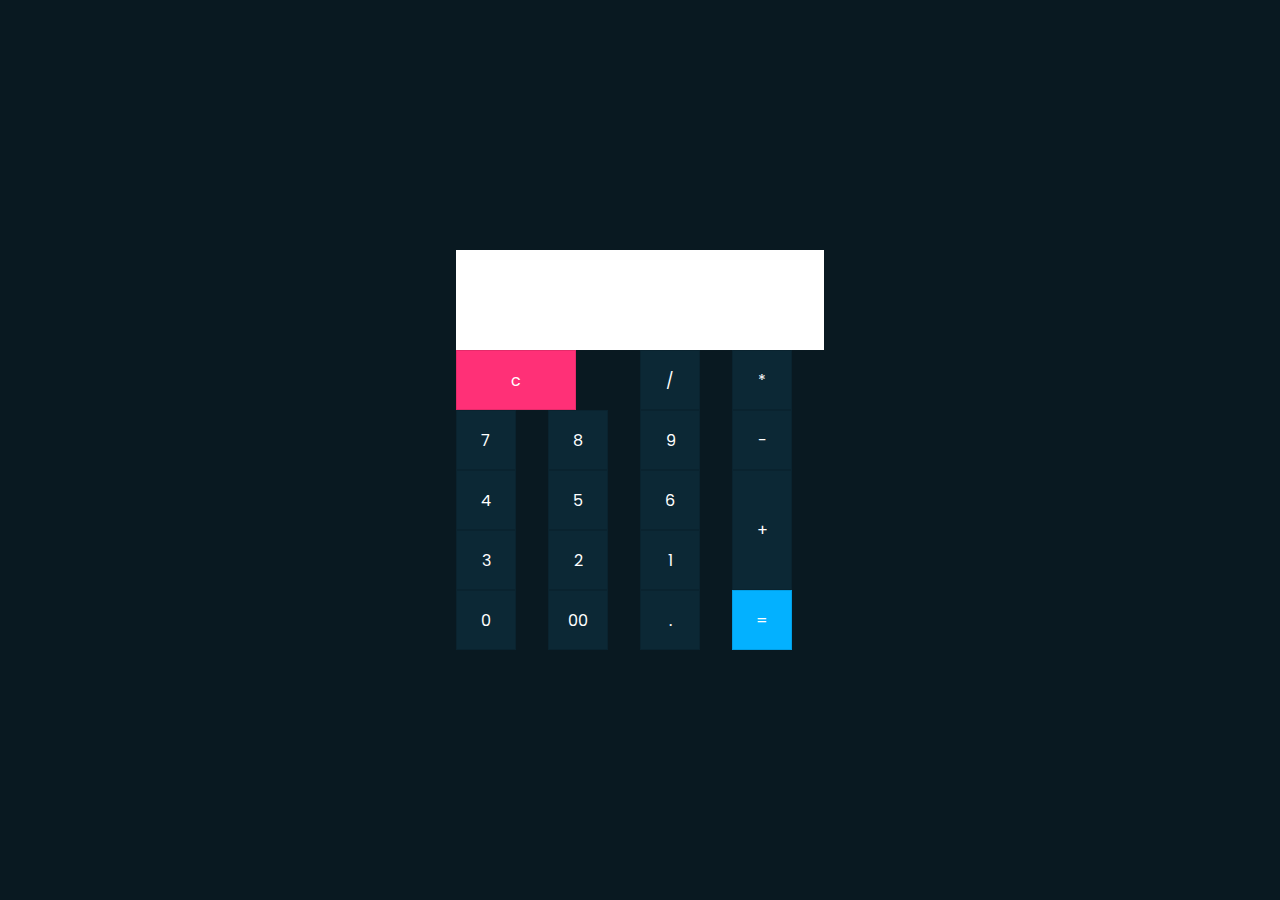
<file: index.html>
<!DOCTYPE html>
<html lang="en">
<head>
    <meta charset="UTF-8">
    <meta http-equiv="X-UA-Compatible" content="IE=edge">
    <meta name="viewport" content="width=device-width, initial-scale=1.0">
    <title>Calculator UI</title>
    <link rel="stylesheet" type="text/css" href="Style.css">
</head>
<body>
    <form class="calculator" name="calc">
        <input class="value" type="text" name="txt" readonly="">
        <span class="num clear" onclick="document.calc.txt.value =''">c</span>
        <span class="num" onclick="document.calc.txt.value +='/'">/</span>
        <span class="num" onclick="document.calc.txt.value +='*'">*</span>
        <span class="num" onclick="document.calc.txt.value +='7'">7</span>
        <span class="num" onclick="document.calc.txt.value +='8'">8</span>
        <span class="num" onclick="document.calc.txt.value +='9'">9</span>
        <span class="num" onclick="document.calc.txt.value +='-'">-</span>
        <span class="num" onclick="document.calc.txt.value +='4'">4</span>
        <span class="num" onclick="document.calc.txt.value +='5'">5</span>
        <span class="num" onclick="document.calc.txt.value +='6'">6</span>
        <span class="num plus" onclick="document.calc.txt.value +='+'">+</span>
        <span class="num" onclick="document.calc.txt.value +='3'">3</span>
        <span class="num" onclick="document.calc.txt.value +='2'">2</span>
        <span class="num" onclick="document.calc.txt.value +='1'">1</span>
        <span class="num" onclick="document.calc.txt.value +='0'">0</span>
        <span class="num" onclick="document.calc.txt.value +='00'">00</span>
        <span class="num" onclick="document.calc.txt.value +='.'">.</span>
        <span class="num equal" onclick="document.calc.txt.value +='='">=</span>
        </form>
</body>
</html>
</file>
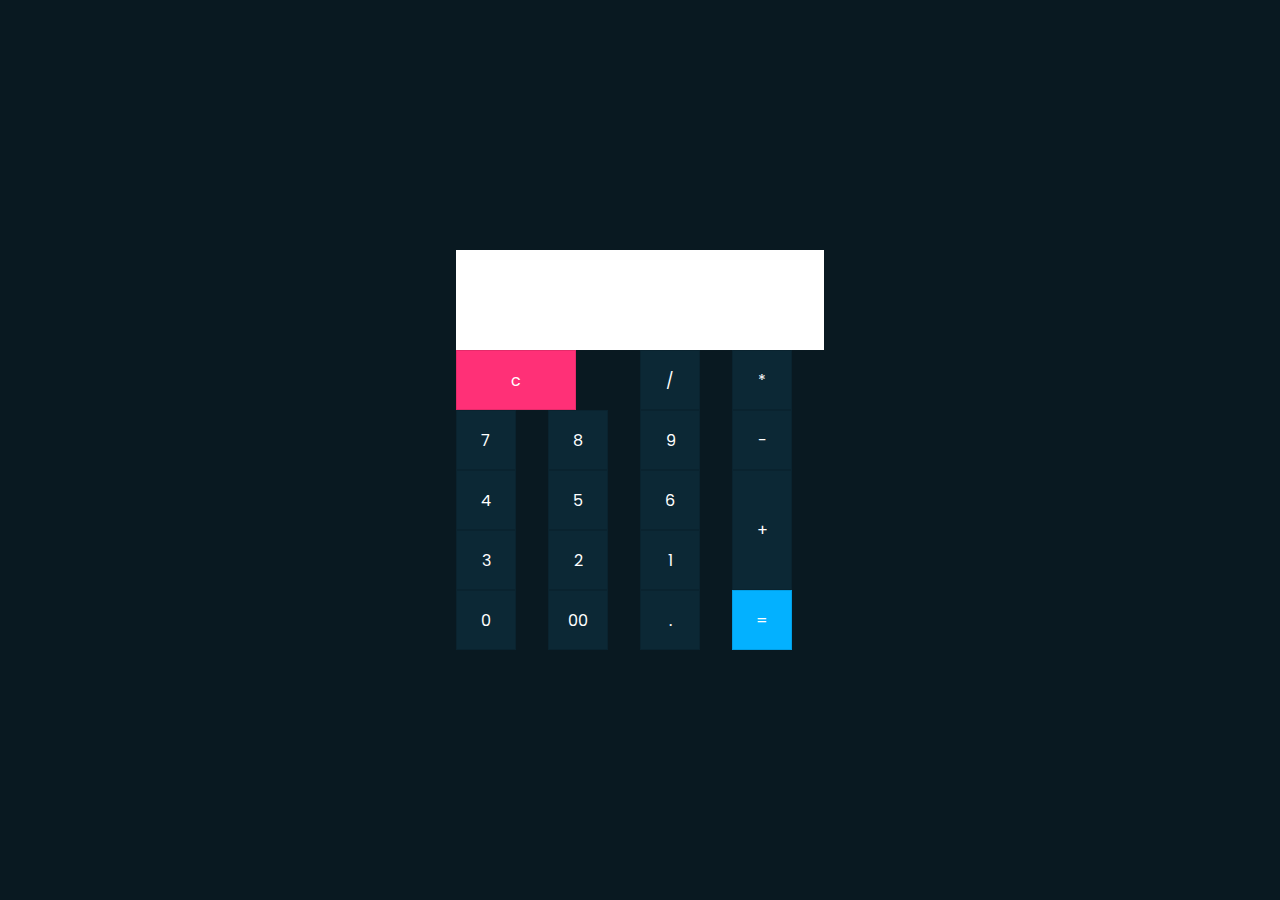
<file: CalculatorUI.html>
<!DOCTYPE html>
<html lang="en">
<head>
    <meta charset="UTF-8">
    <meta http-equiv="X-UA-Compatible" content="IE=edge">
    <meta name="viewport" content="width=device-width, initial-scale=1.0">
    <title>Calculator UI</title>
    <link rel="stylesheet" type="text/css" href="Style.css">
</head>
<body>
    <form class="calculator" name="calc">
        <input class="value" type="text" name="txt" readonly="">
        <span class="num clear" onclick="document.calc.txt.value =''">c</span>
        <span class="num" onclick="document.calc.txt.value +='/'">/</span>
        <span class="num" onclick="document.calc.txt.value +='*'">*</span>
        <span class="num" onclick="document.calc.txt.value +='7'">7</span>
        <span class="num" onclick="document.calc.txt.value +='8'">8</span>
        <span class="num" onclick="document.calc.txt.value +='9'">9</span>
        <span class="num" onclick="document.calc.txt.value +='-'">-</span>
        <span class="num" onclick="document.calc.txt.value +='4'">4</span>
        <span class="num" onclick="document.calc.txt.value +='5'">5</span>
        <span class="num" onclick="document.calc.txt.value +='6'">6</span>
        <span class="num plus" onclick="document.calc.txt.value +='+'">+</span>
        <span class="num" onclick="document.calc.txt.value +='3'">3</span>
        <span class="num" onclick="document.calc.txt.value +='2'">2</span>
        <span class="num" onclick="document.calc.txt.value +='1'">1</span>
        <span class="num" onclick="document.calc.txt.value +='0'">0</span>
        <span class="num" onclick="document.calc.txt.value +='00'">00</span>
        <span class="num" onclick="document.calc.txt.value +='.'">.</span>
        <span class="num equal" onclick="document.calc.txt.value +='eqal'">=</span>
        </form>
</body>
</html>
</file>
<file: Style.css>
@import url('https://fonts.googleapis.com/css2?family=Poppins:wght@400;500;600;700&family=Ubuntu:wght@400;500;700&display=swap');

* {
      margin: 0;
      padding: 0;
      box-sizing: border-box;
      font-family: 'Poppins', sans-serif;

}
body
{
    display: flex;
    justify-content: center;
    align-items: center;
    min-height: 100vh;
     background: #091921;
}

.calculator
{
 position: relative;
 display: grid;
}

.calculator .value
{
    grid-column: span 4; 
    height: 100px;
    text-align: right;
    border: none;
    outline: none;
    padding: 10px;
    font-size: 18px;

}

.calculator span
{
    display: grid;
    width: 60px;
    height: 60px;
    color: #fff;
    background: #0c2835;
    place-items: center;
    border: 1px solid rgba(0,0,0,.1);

}
.calculator span:active
{
    background: #74ff3b;
    color: #111;

}
.calculator span.clear
{
    grid-column: span 2;
    width: 120px;
    background: #ff3077;

}
.calculator span.plus
{
    grid-row: span 2;
    height: 120px;
    
}
.calculator span.equal
{
   background: #03b1ff;
 
}
</file>
